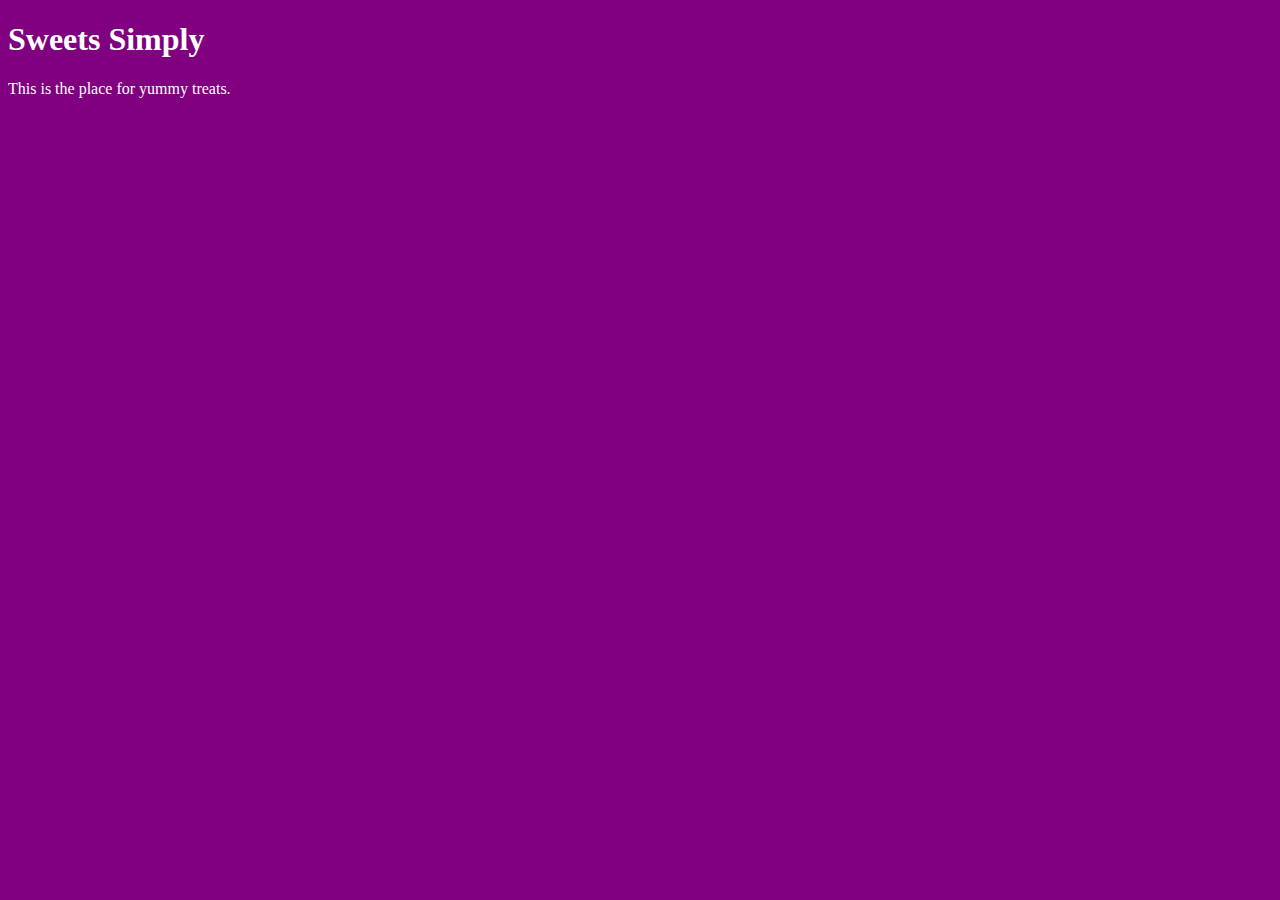
<file: unit_1/index.html>
<!DOCTYPE html>
<html>
	<head>
		<title>Sweets Simply</title>
		<link rel="stylesheet" type="text/css" href="css/style.css">
	</head>
	<body>
		<h1>Sweets Simply</h1>
		<p>This is the place for yummy treats.</p>
	</body>
</html>
</file>
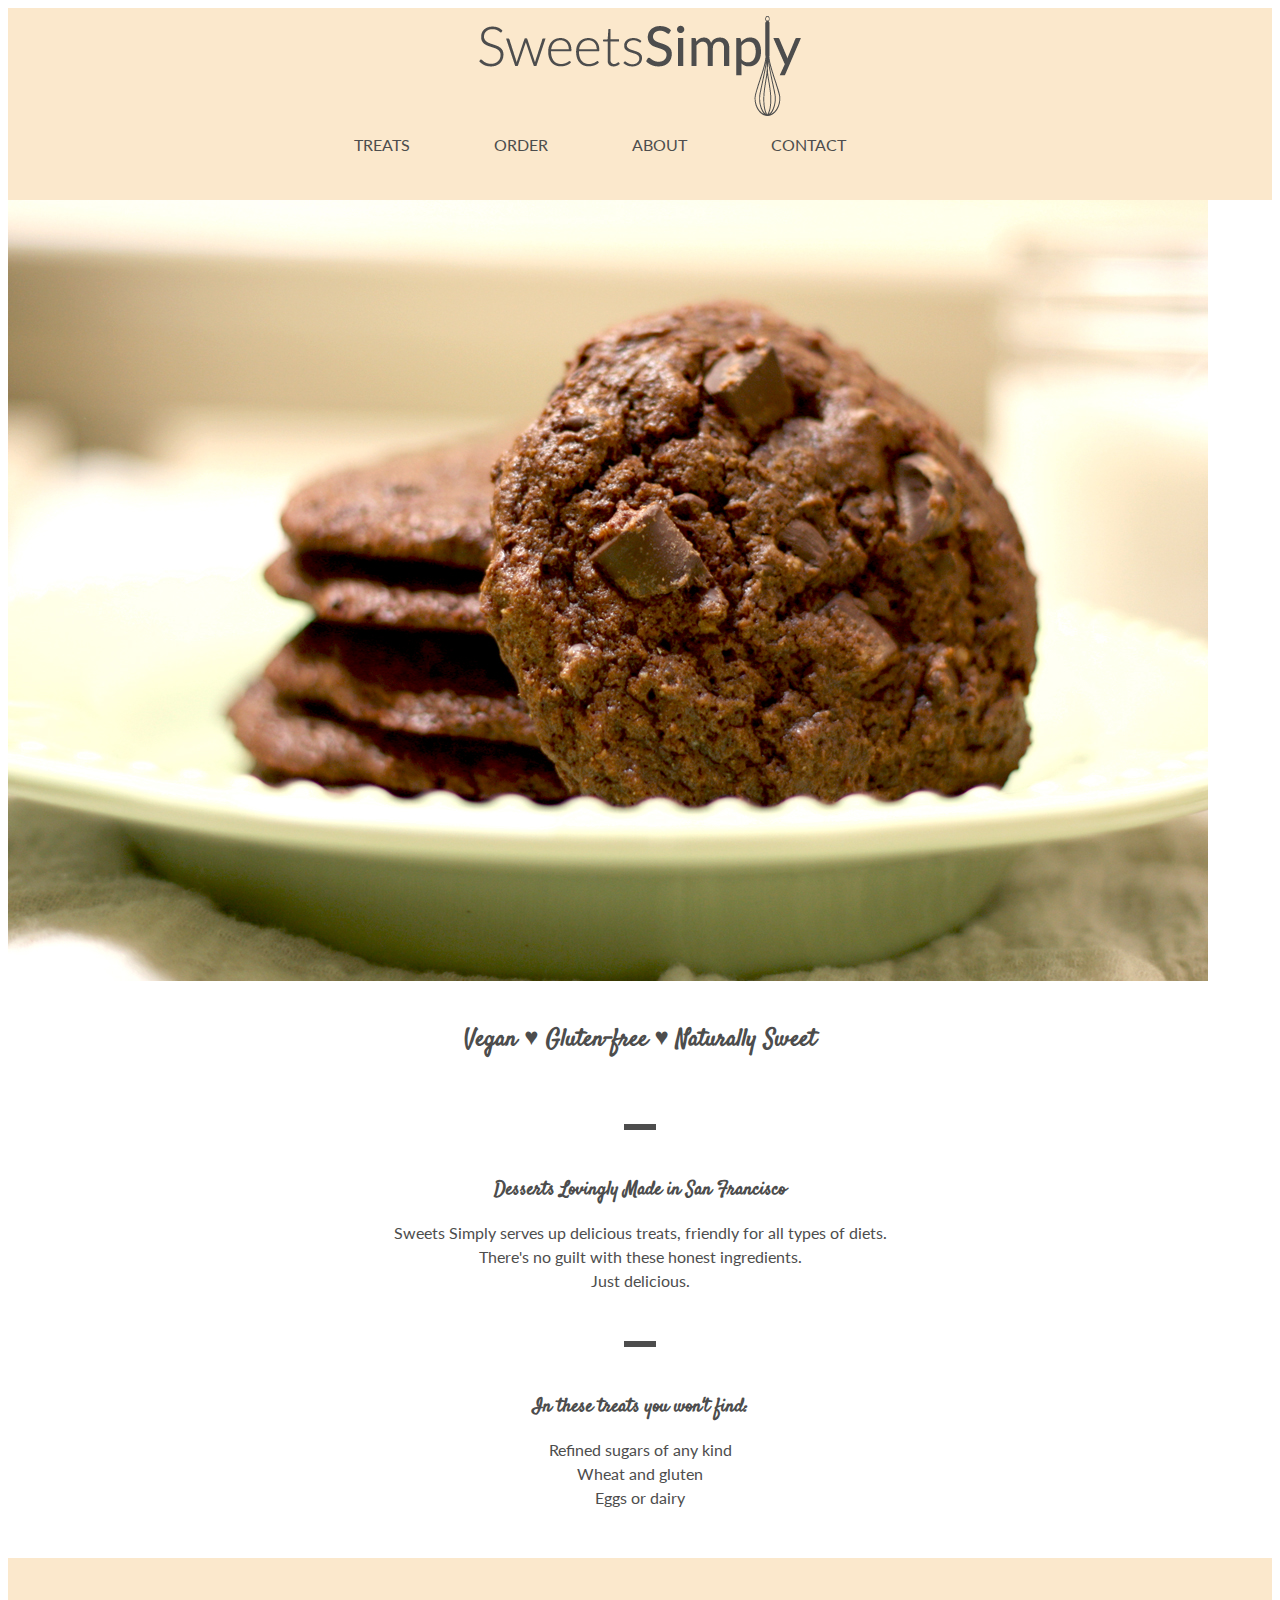
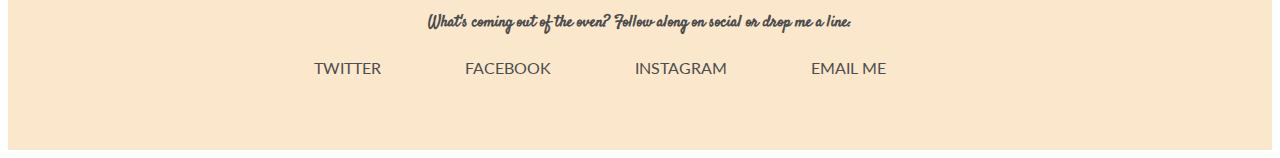
<file: unit_3/index.html>
<!DOCTYPE html>
<html>
	<head>
		<title>Sweets Simply</title>
		<link rel="stylesheet" type="text/css" href="css/style.css">
	</head>

	<body>
		<div id="topbar">
			<header>
				<img src="images/ss-logo-notagline.png" alt="Sweets Simply" title="Sweets Simply Logo">
			</header>
			<nav>
				<a class="navlinks" href="#">TREATS</a>
				<a class="navlinks" href="#">ORDER</a>
				<a class="navlinks" href="#">ABOUT</a>
				<a class="navlinks" href="#">CONTACT</a>
			</nav>	
		</div>

		<main>
			<section id="cookie">
				<img src="images/1200x781-cookie-image.jpg" alt="delicious chocolate chunk cookie" title="a delicious chocolate chunk cookie">
			</section>
			<section>
				<h1>Vegan &hearts; Gluten-free &hearts; Naturally Sweet </h1>
				<hr>
				<h3> Desserts Lovingly Made in San Francisco</h3>
			</section>
			<section>
				<p class="sansfont">Sweets Simply serves up delicious treats, friendly for all types of diets. <br>There's no guilt with these honest ingredients.<br> Just delicious. 
				</p>
			</section>
				<hr>
			<section id="bottom">
				<h3>In these treats you won't find:</h3>
				<p class="sansfont">Refined sugars of any kind<br> Wheat and gluten<br> Eggs or dairy<br>
				</p>
			</section>
		</main>
		<footer id="close">
				<h4>What's coming out of the oven? Follow along on social or drop me a line:</h4>
				<a class="navlinks" href="#">TWITTER</a>
				<a class="navlinks" href="#">FACEBOOK</a>
				<a class="navlinks" href="#">INSTAGRAM</a>
				<a class="navlinks" href="mailto:nicfrac@sbcglobal.net">EMAIL ME</a>
		</footer>
	</body>
</html>
</file>
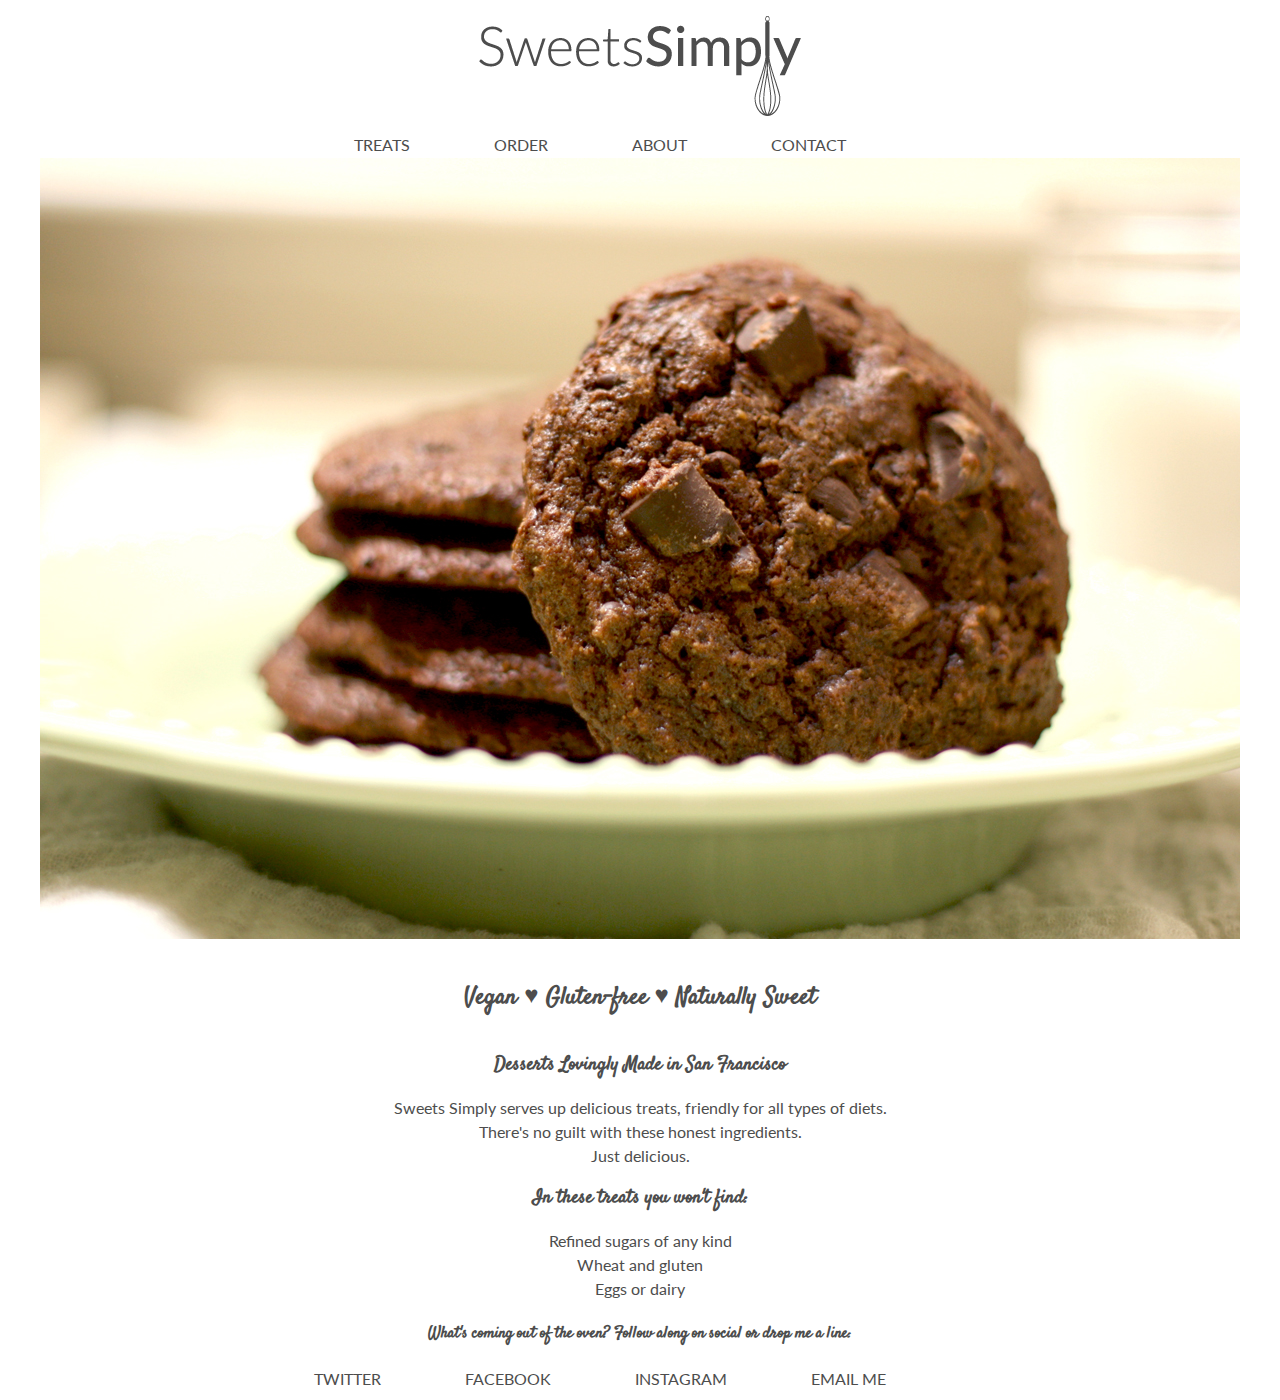
<file: unit_4/index.html>
<!DOCTYPE html>
<html>
	<head>
		<title>Sweets Simply</title>
		<link rel="stylesheet" type="text/css" href="css/style.css">
	</head>

	<body>
		<div class="wrapper">
			<header>
				<img src="images/ss-logo-notagline.png" alt="Sweets Simply" title="Sweets Simply Logo">
			</header>
			<nav>
				<a class="navlinks" href="#">TREATS</a>
				<a class="navlinks" href="#">ORDER</a>
				<a class="navlinks" href="#">ABOUT</a>
				<a class="navlinks" href="#">CONTACT</a>
			</nav>	
			<section>
				<article id="one">
					<img src="images/1200x781-cookie-image.jpg" alt="delicious chocolate chunk cookie" title="a delicious chocolate chunk cookie">
				</article>
				<article id="two">
					<h1>Vegan &hearts; Gluten-free &hearts; Naturally Sweet </h1>
					<h3> Desserts Lovingly Made in San Francisco</h3>
					<p class="sansfont">Sweets Simply serves up delicious treats, friendly for all types of diets. <br>There's no guilt with these honest ingredients.<br> Just delicious. 
					</p>
				</article>
				<aaside id="three">
					<h3>In these treats you won't find:</h3>
					<p class="sansfont">Refined sugars of any kind<br> Wheat and gluten<br> Eggs or dairy<br>
					</p>
				</article>
			</section>
			<footer>
				<h4>What's coming out of the oven? Follow along on social or drop me a line:</h4>
				<a class="navlinks" href="#">TWITTER</a>
				<a class="navlinks" href="#">FACEBOOK</a>
				<a class="navlinks" href="#">INSTAGRAM</a>
				<a class="navlinks" href="mailto:nicfrac@sbcglobal.net">EMAIL ME</a>
			</footer>
		</div>
	</body>
</html>
</file>
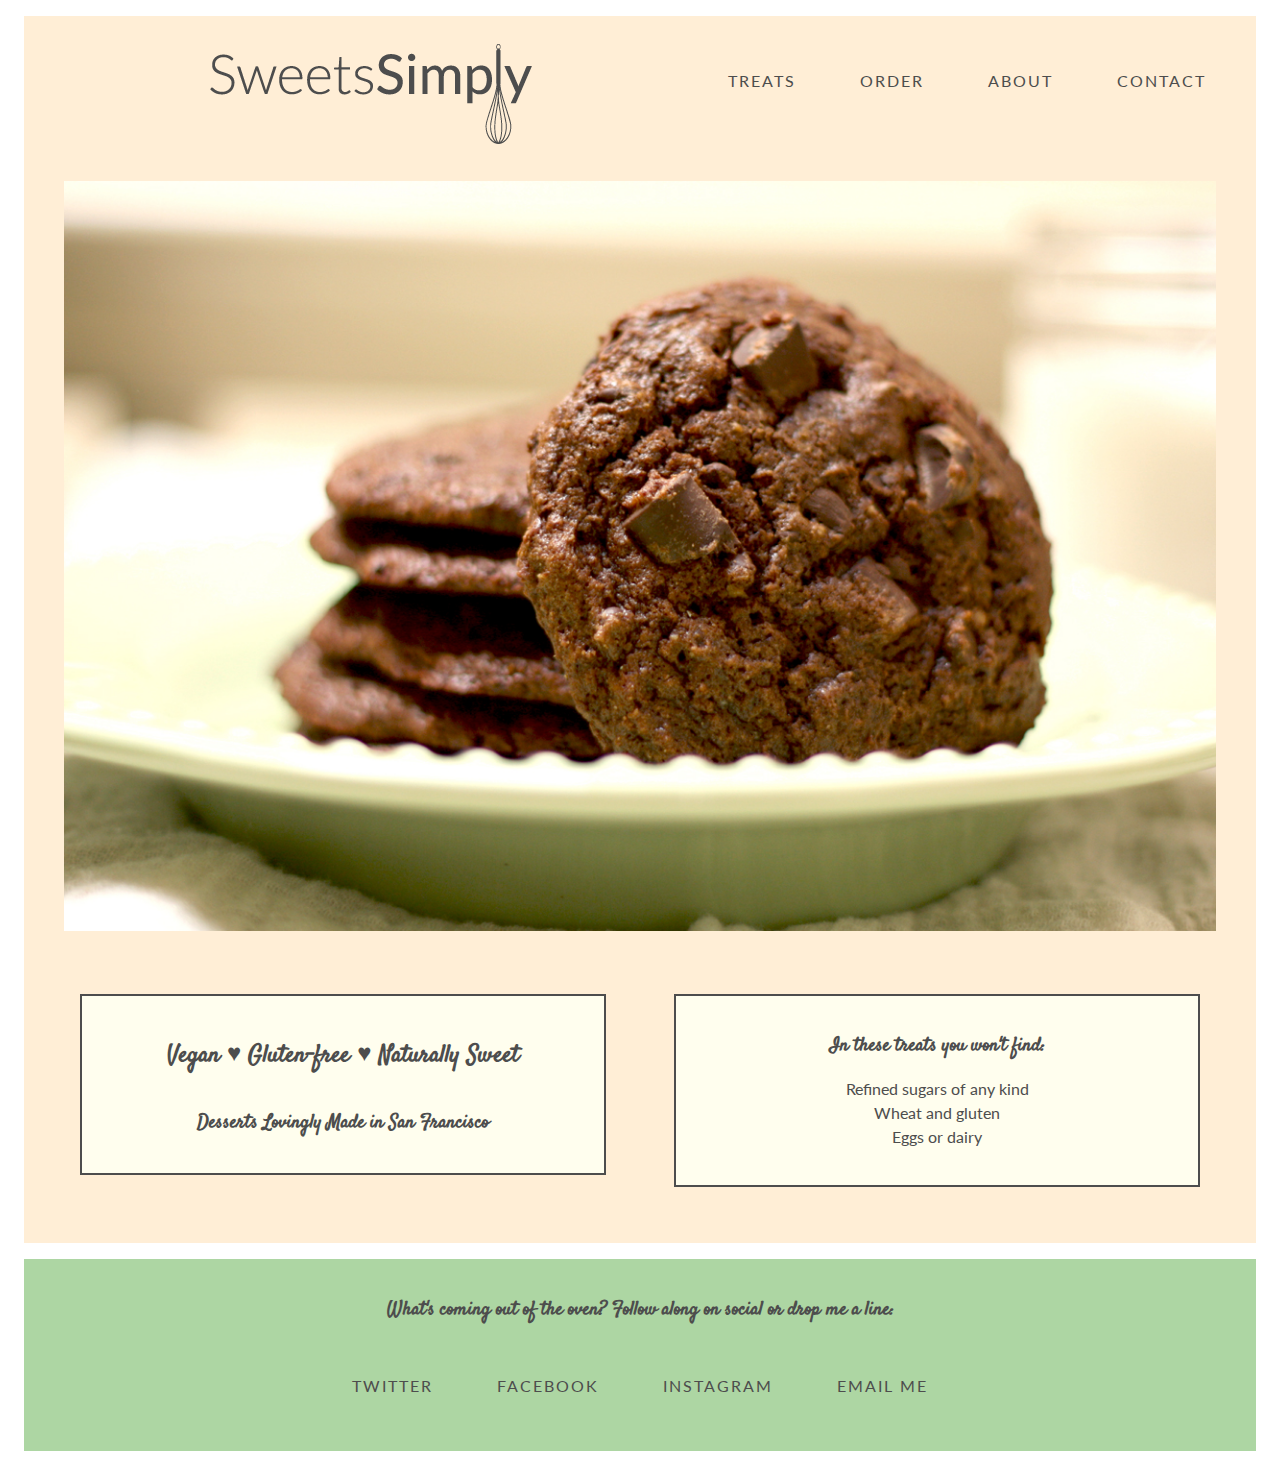
<file: unit_7/index.html>
<!DOCTYPE html>
<html>
	<head>
		<title>Sweets Simply</title>
		<link rel="stylesheet" type="text/css" href="css/style.css">
	</head>

	<body>
		<div id="wrapper">
			<img src="images/ss-logo-notagline.png" alt="Sweets Simply" title="Sweets Simply Logo">
			<nav class ="clearfix">
				<a href="#">TREATS</a>
				<a href="#">ORDER</a>
				<a href="#">ABOUT</a>
				<a href="#">CONTACT</a>
			</nav>	
			<article class="one">
			<img src="images/1200x781-cookie-image.jpg" alt="delicious chocolate chunk cookie" title="a delicious chocolate chunk cookie">
			</article>
			<section id="two_column" class="clearfix">
				<article class="two" id="left">
					<h1>Vegan &hearts; Gluten-free &hearts; Naturally Sweet </h1>
					<h3> Desserts Lovingly Made in San Francisco</h3>
					<!--<p class="sansfont">Sweets Simply serves up delicious treats, friendly for all types of diets. <br>There's no guilt with these honest ingredients.<br> Just deliciousness. 
					</p>-->
				</article>
				<aside class="three" id="right">
					<h3>In these treats you won't find:</h3>
					<p class="sansfont">Refined sugars of any kind<br> Wheat and gluten<br> Eggs or dairy<br>
					</p>
				</aside>
			</section>
			<!--<hr id="rule">-->
		</div>
		<footer>
			<h3>What's coming out of the oven? Follow along on social or drop me a line:</h3>
			<a href="#">TWITTER</a>
			<a href="#">FACEBOOK</a>
			<a href="#">INSTAGRAM</a>
			<a href="mailto:nicfrac@sbcglobal.net">EMAIL ME</a>
		</footer>
	</body>
</html>
</file>
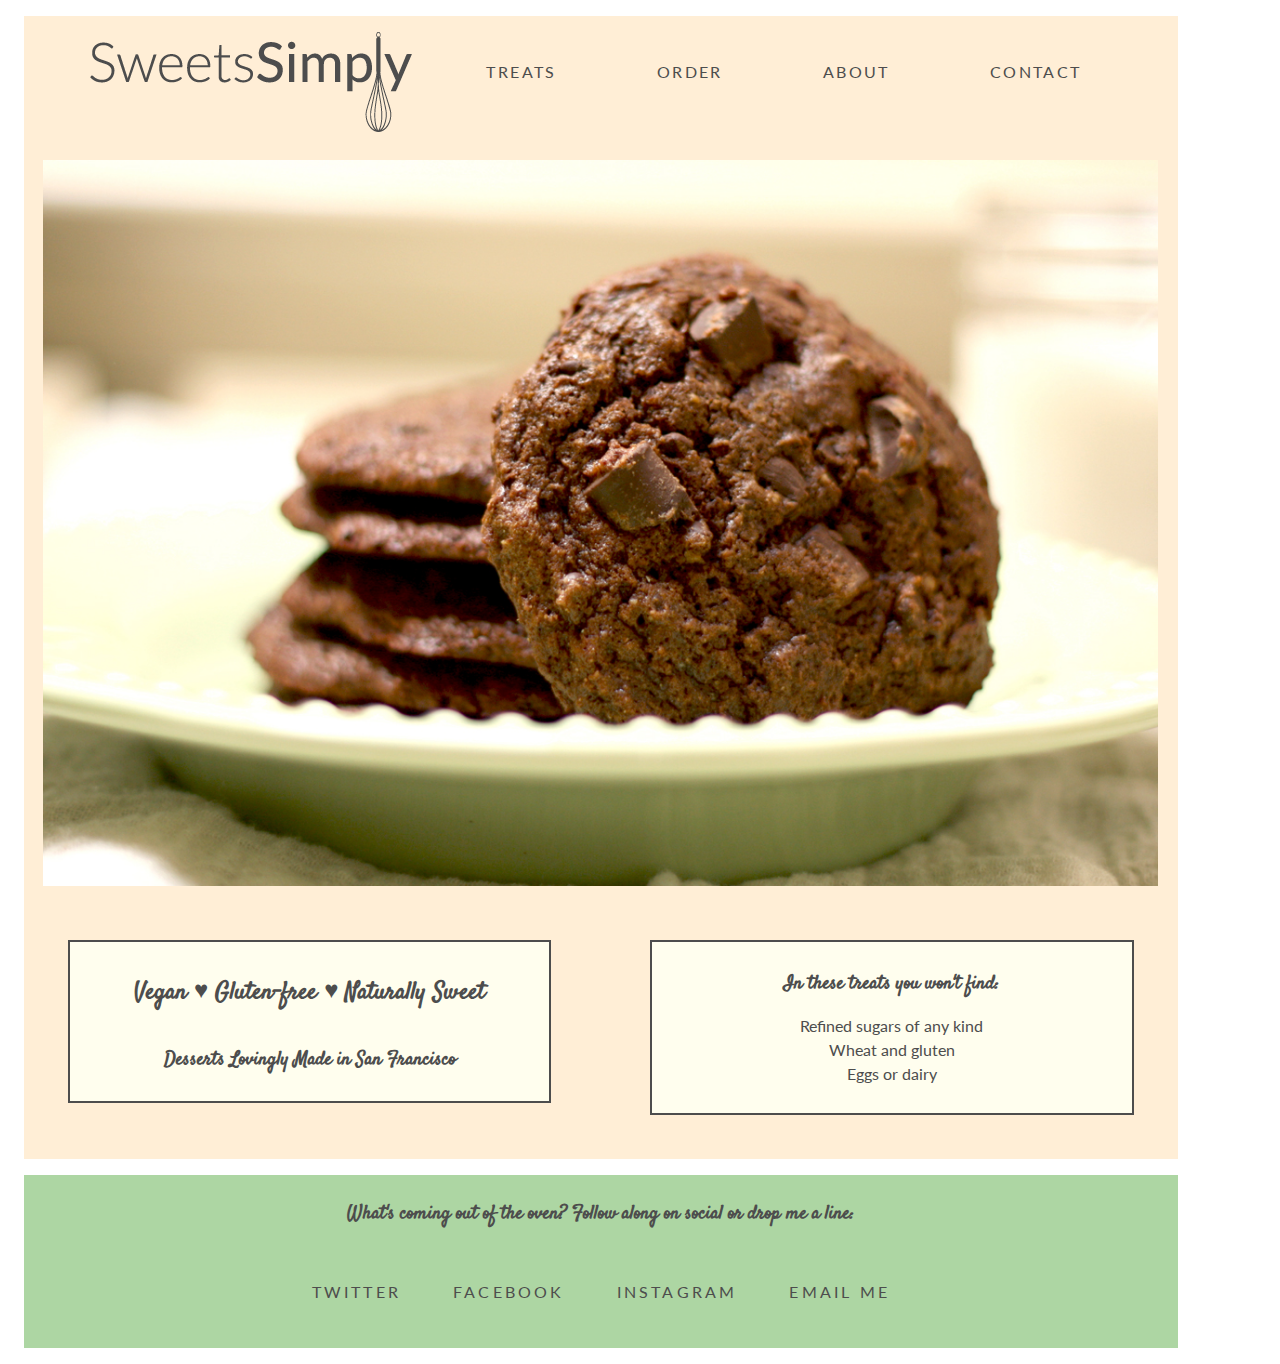
<file: unit_8/index.html>
<!DOCTYPE html>
<html>
	<head>
		<title>Sweets Simply</title>
		<link rel="stylesheet" type="text/css" href="css/style.css">
		<meta name="viewport" content="width=device-width, initial-scale=1">
	</head>

	<body>
		<div id="wrapper">
			<img src="images/ss-logo-notagline.png" alt="Sweets Simply" title="Sweets Simply Logo">
			<label for="toggle">Menu</label>
            <input type="checkbox" id="toggle">
			<nav class ="clearfix">
				<a href="#">TREATS</a>
				<a href="#">ORDER</a>
				<a href="#">ABOUT</a>
				<a href="#">CONTACT</a>
			</nav>	
			<article class="one">
			<img src="images/1200x781-cookie-image.jpg" alt="delicious chocolate chunk cookie" title="a delicious chocolate chunk cookie">
			</article>
			<section id="two_column" class="clearfix">
				<article class="two" id="left">
					<h1>Vegan &hearts; Gluten-free &hearts; Naturally Sweet </h1>
					<h3> Desserts Lovingly Made in San Francisco</h3>
					<!--<p class="sansfont">Sweets Simply serves up delicious treats, friendly for all types of diets. <br>There's no guilt with these honest ingredients.<br> Just deliciousness. 
					</p>-->
				</article>
				<aside class="three" id="right">
					<h3>In these treats you won't find:</h3>
					<p class="sansfont">Refined sugars of any kind<br> Wheat and gluten<br> Eggs or dairy<br>
					</p>
				</aside>
			</section>
			<!--<hr id="rule">-->
		</div>
		<footer>
			<h3>What's coming out of the oven? Follow along on social or drop me a line:</h3>
			<a href="#">TWITTER</a>
			<a href="#">FACEBOOK</a>
			<a href="#">INSTAGRAM</a>
			<a href="mailto:nicfrac@sbcglobal.net">EMAIL ME</a>
		</footer>
	</body>
</html>
</file>
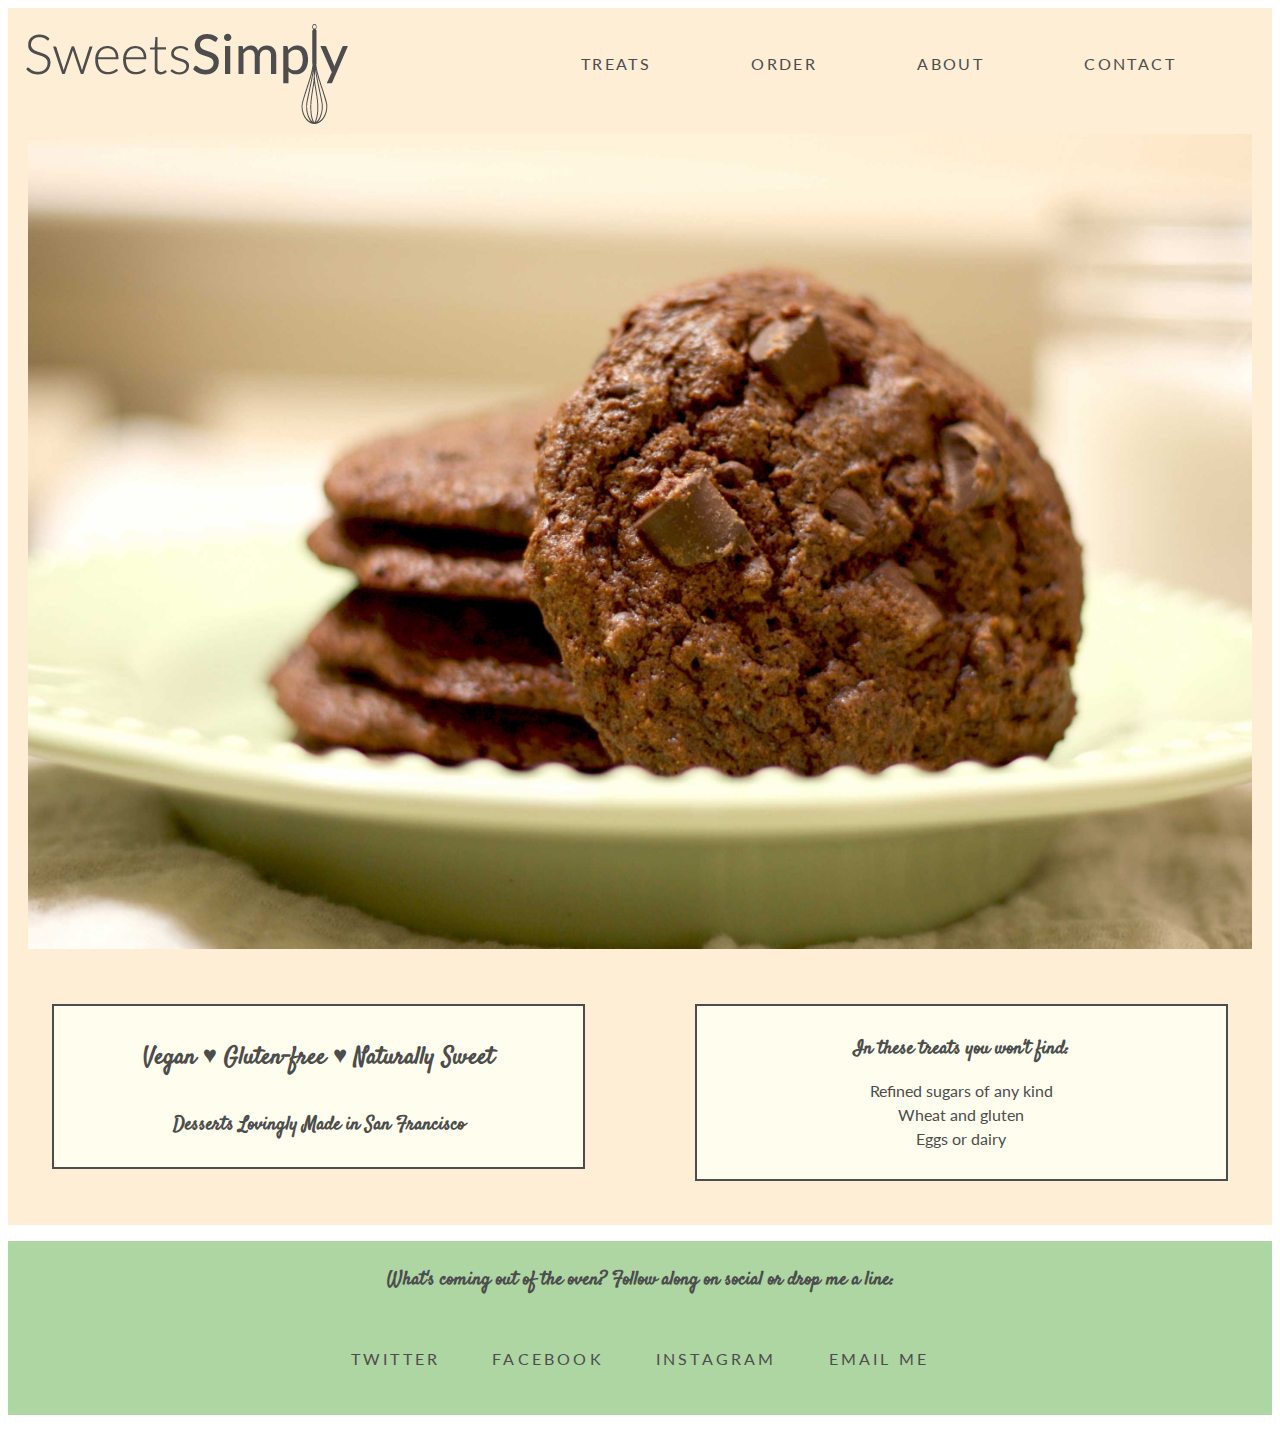
<file: unit_9/index.html>
<!DOCTYPE html>
<html>
	<head>
		<title>Sweets Simply</title>
		<link rel="stylesheet" type="text/css" href="css/style.css">
		<meta name="viewport" content="width=device-width, initial-scale=1">
	</head>

	<body>
		<div id="wrapper">
			<img class="custom-style" src="images/ss-logo-notagline.png" alt="Sweets Simply" title="Sweets Simply Logo">
			<label for="toggle">Menu</label>
            <input type="checkbox" id="toggle">
			<nav class ="clearfix">
				<a href="#">TREATS</a>
				<a href="#">ORDER</a>
				<a href="#">ABOUT</a>
				<a href="#">CONTACT</a>
			</nav>	
			<article id="one" class="clearfix">
			<img src="images/1200x781-cookie-image.jpg" alt="delicious chocolate chunk cookie" title="a delicious chocolate chunk cookie">
			</article>
			<section id="two_column" class="clearfix">
				<article class="two" id="left">
					<h1>Vegan &hearts; Gluten-free &hearts; Naturally Sweet </h1>
					<h3> Desserts Lovingly Made in San Francisco</h3>
					<!--<p class="sansfont">Sweets Simply serves up delicious treats, friendly for all types of diets. <br>There's no guilt with these honest ingredients.<br> Just deliciousness. 
					</p>-->
				</article>
				<aside class="three" id="right">
					<h3>In these treats you won't find:</h3>
					<p class="sansfont">Refined sugars of any kind<br> Wheat and gluten<br> Eggs or dairy<br>
					</p>
				</aside>
			</section>
			<!--<hr id="rule">-->
		</div>
		<footer>
			<h3>What's coming out of the oven? Follow along on social or drop me a line:</h3>
			<a href="#">TWITTER</a>
			<a href="#">FACEBOOK</a>
			<a href="#">INSTAGRAM</a>
			<a href="mailto:nicfrac@sbcglobal.net">EMAIL ME</a>
		</footer>
	</body>
</html>
</file>
<file: unit_1/css/style.css>
body {
	background-color: purple;
}
h1, p{
	color: white;
}
</file>
<file: unit_3/css/style.css>
@import url(https://fonts.googleapis.com/css?family=Satisfy);
@import url(https://fonts.googleapis.com/css?family=Lato);

body {
  text-align: center;
  color: #4d4d4d;
  font-size:16px;
  position: relative;
  line-height:1.5em;
}

h1,
h2,
h3,
h4{
	font-family: 'Satisfy', cursive;
}

a {
	color: #4d4d4d;
	text-decoration: none;
	font-size: 1em;
	margin-right: 5em;
}

hr{
	border:none;
	height:6px;
	background-color: #4d4d4d;
	width:2em;
	margin:3em auto;
}

h1{
	font-weight: bold;
	font-size: 1.5em;
	padding-top: 1em;
	padding-bottom: 1em;
}

.navlinks{
	font-family: 'Lato', Helvetica, sans-serif;
}

.sansfont{
	font-family: 'Lato', Helvetica, sans-serif;
}

#close{
	background-color: #fbe8cc;
	background-size: cover;
	height:8em;
	padding: 2em;
}

#bottom{
	padding-bottom:2em;
}

#topbar {
	background-color: #fbe8cc;
	background-size: cover;
	height:12em;
}

#cookie{
	background-size: cover;
	width:1200px;
	height:auto;
}
</file>
<file: unit_4/css/style.css>
@import url(https://fonts.googleapis.com/css?family=Satisfy);
@import url(https://fonts.googleapis.com/css?family=Lato);

body {
  text-align: center;
  color: #4d4d4d;
  font-size:16px;
  position: relative;
  line-height:1.5em;
}

h1,
h2,
h3,
h4{
	font-family: 'Satisfy', cursive;
}

a {
	color: #4d4d4d;
	text-decoration: none;
	font-size: 1em;
	margin-right: 5em;
}

hr{
	border:none;
	height:6px;
	background-color: #4d4d4d;
	width:2em;
	margin:3em auto;
}

h1{
	font-weight: bold;
	font-size: 1.5em;
	padding-top: 1em;
	padding-bottom: 1em;
}

.navlinks{
	font-family: 'Lato', Helvetica, sans-serif;
}

.sansfont{
	font-family: 'Lato', Helvetica, sans-serif;
}

#close{
	background-color: #fbe8cc;
	background-size: cover;
	height:8em;
	padding: 2em;
}

#bottom{
	padding-bottom:2em;
}

#topbar {
	background-color: #fbe8cc;
	background-size: cover;
	height:12em;
}

#cookie{
	background-size: cover;
	width:1200px;
	height:auto;
}
</file>
<file: unit_7/css/style.css>
@import url(https://fonts.googleapis.com/css?family=Satisfy);
@import url(https://fonts.googleapis.com/css?family=Lato);


body {
  text-align: center;
  color: #4d4d4d;
  font-size:16px;
  position: relative;
  line-height:1.5em;
}

nav {
    text-align: center;
    float: right;
}

nav a:link{
    font-family: 'Lato', Helvetica, sans-serif;
    color:#4d4d4d;
    font-size: 1em;
    line-height: 90px;
    margin: 30px 30px;
    text-align: center;
    text-transform: uppercase;
    letter-spacing: 2px;
}

nav a:hover{
    color: #FFF;
}

section {
    padding: 20px;
    margin: 1em;
}

h1,
h2,
h3,
h4{
	font-family: 'Satisfy', cursive;
}

a {
	color: #4d4d4d;
	text-decoration: none;
	font-size: 1em;
	margin-right: 5em;
}


h1	{
	font-weight: bold;
	font-size: 1.5em;
    line-height: 2em;
	padding-bottom: .5em;
}

img {
	max-width: 100%;
	height: auto;
}

/*hr{
    width:100%;
    margin:3em auto;
    border-color: #4d4d4d;
}*/

footer {
    padding: 20px;
    font-family: 'Lato', Helvetica, sans-serif;
    background-color: #ADD6A3;
    margin: 1em;
}

footer a:link{
    font-family: 'Lato', Helvetica, sans-serif;
    color:#4d4d4d;
    font-size: 1em;
    line-height: 90px;
    margin: 30px 30px;
    text-align: center;
    text-transform: uppercase;
    letter-spacing: 2px;
}

footer a:hover{
    border-bottom: 3px #4d4d4d solid;
    padding-bottom: .5em;
}

#wrapper {
    background-color: #FFEED6;
    /*border: 1px black solid;*/
    padding: 20px;
    margin: 1em;
}

#two_column {
    padding: 20px;
}

#left {
    padding: 20px;
    float: left;
    width: 43%;
    border: 2px #4d4d4d solid;
    background-color: #FFFEEE;
}

#right {
    padding: 20px;
    float: right;
    width: 43%;
    border: 2px #4d4d4d solid;
    background-color: #FFFEEE;
}

.one {
    padding: 20px;	
}

.two {
    padding: 20px;
	
}

.three {
    padding: 20px;
	
}

.sansfont{
	font-family: 'Lato', Helvetica, sans-serif;
}

.clearfix:after {
    visibility: hidden;
    display: block;
    font-size: 0;
    content: " ";
    clear: both;
    height: 0;
}
</file>
<file: unit_8/css/style.css>
@import url(https://fonts.googleapis.com/css?family=Satisfy);
@import url(https://fonts.googleapis.com/css?family=Lato);


body {
  text-align: center;
  color: #4d4d4d;
  font-size: 16px;
  /*position: relative;*/
  line-height: 1.5em;
}

nav {
    text-align: center;
    float: right;
}

nav a:link{
    font-family: 'Lato', Helvetica, sans-serif;
    color:#4d4d4d;
    font-size: 1em;
    line-height: 6em;
    padding: .5em .5em;
    text-align: center;
    text-transform: uppercase;
    letter-spacing: .15em;
}

nav a:hover{
    color: #ADD6A3;
}

section {
    padding: 1em;
    margin: 1em;
}

h1,
h2,
h3,
h4{
	font-family: 'Satisfy', cursive;
}

a {
	color: #4d4d4d;
	text-decoration: none;
	font-size: 1em;
	margin-right: 5em;
}


h1	{
	font-weight: bold;
	font-size: 1.5em;
    line-height: 2em;
	padding-bottom: .5em;
}

img {
	max-width: 100%;
	height: auto;
    padding-right: .5em;
}

/*hr{
    width:100%;
    margin:3em auto;
    border-color: #4d4d4d;
}*/

label{
    font-family: 'Lato', sans-serif;
    color:#4d4d4d;
    /*padding:0 1.2em;*/
    font-size: 1.5em;
    font-weight: bold;
    text-align: center;
    text-transform: uppercase;
    letter-spacing: .125px;
    display: none;
    /*border-bottom: .1em #4d4d4d solid;*/
    padding-bottom: .5em;
    width: 30%;
    margin: 0 35%;
}
footer {
    padding: .5em;
    font-family: 'Lato', Helvetica, sans-serif;
    background-color: #ADD6A3;
    margin: 1em;
    width: 90%;
}

footer a:link{
    font-family: 'Lato', Helvetica, sans-serif;
    color:#4d4d4d;
    font-size: 1em;
    line-height: 6em;
    margin: 1.5em 1.5em;
    text-align: center;
    text-transform: uppercase;
    letter-spacing: .2em;
}

footer a:hover{
    border-bottom: .15em #4d4d4d solid;
    padding-bottom: .5em;
}

.one {
    padding: 1%;    
}

.two {
    padding: 1%; 
}

.three {
    padding: 1%;
}

.sansfont{
    font-family: 'Lato', Helvetica, sans-serif;
}

.clearfix:after {
    visibility: hidden;
    display: block;
    font-size: 0;
    content: " ";
    clear: both;
    height: 0;
}

#nav-wrap{
    display: none;
}

#wrapper {
    background-color: #FFEED6;
    /*border: 1px black solid;*/
    padding: .5em;
    margin: 1em;
    width: 90%;
}

#two_column {
    padding: 20px;
}

#left {
    padding: 1%;
    float: left;
    width: 43%;
    border: .15em #4d4d4d solid;
    background-color: #FFFEEE;
}

#right {
    padding: 1%;
    float: right;
    width: 43%;
    border: .15em #4d4d4d solid;
    background-color: #FFFEEE;
}

#toggle{
    display: none;
}

@media screen and (max-width:1248px){
  .clearfix {
    float: none;
  }

  nav a:link{
    padding: .5em;
    text-align: center;
    margin: 2em;
  }

}

@media screen and (max-width:735px){
    nav{
        display: none;
    }

    nav a:link{
        display: block;
        padding:.5em;
        margin:.25em;
        line-height: 1em;
    }

    label{
        display: block;
    }

    #toggle:checked + nav{
        display: block;
    }

}

@media screen and (max-width:1077px){
    #right {
    float: none;
    width: 100%;
    }

    #left {
    float: none;
    width: 100%;
    margin-bottom: 1em;
    }

}

@media screen and (max-width:733px){
    footer a:link{
    display: block;
    line-height: 3em;
    margin: 1em;
    border-bottom: 0px;
    }

}

@media screen and (max-width:550px){
    h1  {
    font-weight: bold;
    font-size: 1em;
    line-height: 2em;
    padding-bottom: .5em;
}

    h3  {
    font-weight: bold;
    font-size: 1em;
}

    .sansfont{
    font-family: 'Lato', Helvetica, sans-serif;
    font-size: .75em;
}

}
</file>
<file: unit_9/css/style.css>
@import url(https://fonts.googleapis.com/css?family=Satisfy);
@import url(https://fonts.googleapis.com/css?family=Lato);


body {
  text-align: center;
  color: #4d4d4d;
  font-size: 16px;
  line-height: 1.5em;
}

nav {
    text-align: center;
    float: right;
}

nav a:link{
    font-family: 'Lato', Helvetica, sans-serif;
    color:#4d4d4d;
    font-size: 1em;
    line-height: 6em;
    padding: .5em .5em;
    text-align: center;
    text-transform: uppercase;
    letter-spacing: .15em;
}

nav a:hover{
    color: #ADD6A3;
}

section {
    padding: 1em;
    margin: 1em;
}

h1,
h2,
h3,
h4{
	font-family: 'Satisfy', cursive;
}

a {
	color: #4d4d4d;
	text-decoration: none;
	font-size: 1em;
	margin-right: 5em;
}


h1	{
	font-weight: bold;
	font-size: 1.5em;
    line-height: 2em;
	padding-bottom: .5em;
}

img {
	max-width: 100%;
	height: auto;
    margin: auto;
}

label{
    font-family: 'Lato', sans-serif;
    color:#4d4d4d;
    font-size: 1.5em;
    font-weight: bold;
    text-align: center;
    text-transform: uppercase;
    letter-spacing: .125px;
    display: none;
    padding-bottom: .5em;
    width: 30%;
    margin: 0 35%;
}
footer {
    padding: .5em;
    font-family: 'Lato', Helvetica, sans-serif;
    background-color: #ADD6A3;
    margin: 1em 0em;
}

footer a:link{
    font-family: 'Lato', Helvetica, sans-serif;
    color:#4d4d4d;
    font-size: 1em;
    line-height: 6em;
    margin: 1.5em 1.5em;
    text-align: center;
    text-transform: uppercase;
    letter-spacing: .2em;
}

footer a:hover{
    border-bottom: .15em #4d4d4d solid;
    padding-bottom: .5em;
}

.custom-style {
    float: left;
    max-width: 100%;
    height: auto;s
    padding: .5em;
}


.two {
    padding: 1%; 
}

.three {
    padding: 1%;
}

.sansfont{
    font-family: 'Lato', Helvetica, sans-serif;
}

.clearfix:after {
    visibility: hidden;
    display: block;
    font-size: 0;
    content: " ";
    clear: both;
    height: 0;
}

#nav-wrap{
    display: none;
}

#wrapper {
    background-color: #FFEED6;
    padding: .5em;
}

#one {
    padding: 1%;    
}

#two_column {
    padding: 20px;
}

#left {
    padding: 1%;
    float: left;
    width: 43%;
    border: .15em #4d4d4d solid;
    background-color: #FFFEEE;
}

#right {
    padding: 1%;
    float: right;
    width: 43%;
    border: .15em #4d4d4d solid;
    background-color: #FFFEEE;
}

#toggle{
    display: none;
}

@media screen and (max-width:1248px){
  .clearfix {
    float: none;
  }

  nav a:link{
    padding: .5em;
    text-align: center;
    margin: 2em;
  }

  .custom-style {
    float: none;
}

}


@media screen and (max-width:735px){
    nav{
        display: none;
    }

    nav a:link{
        display: block;
        padding:.5em;
        margin:.25em;
        line-height: 1em;
    }

    label{
        display: block;
    }

    #toggle:checked + nav{
        display: block;
    }

}

@media screen and (max-width:1077px){
    #right {
    float: none;
    width: 100%;
    }

    #left {
    float: none;
    width: 100%;
    margin-bottom: 1em;
    }

}

@media screen and (max-width:733px){
    footer a:link{
    display: block;
    line-height: 3em;
    margin: 1em;
    border-bottom: 0px;
    }

}

@media screen and (max-width:550px){
    h1  {
    font-weight: bold;
    font-size: 1em;
    line-height: 2em;
    padding-bottom: .5em;
}

    h3  {
    font-weight: bold;
    font-size: 1em;
}

    .sansfont{
    font-family: 'Lato', Helvetica, sans-serif;
    font-size: .75em;
}

}
</file>
